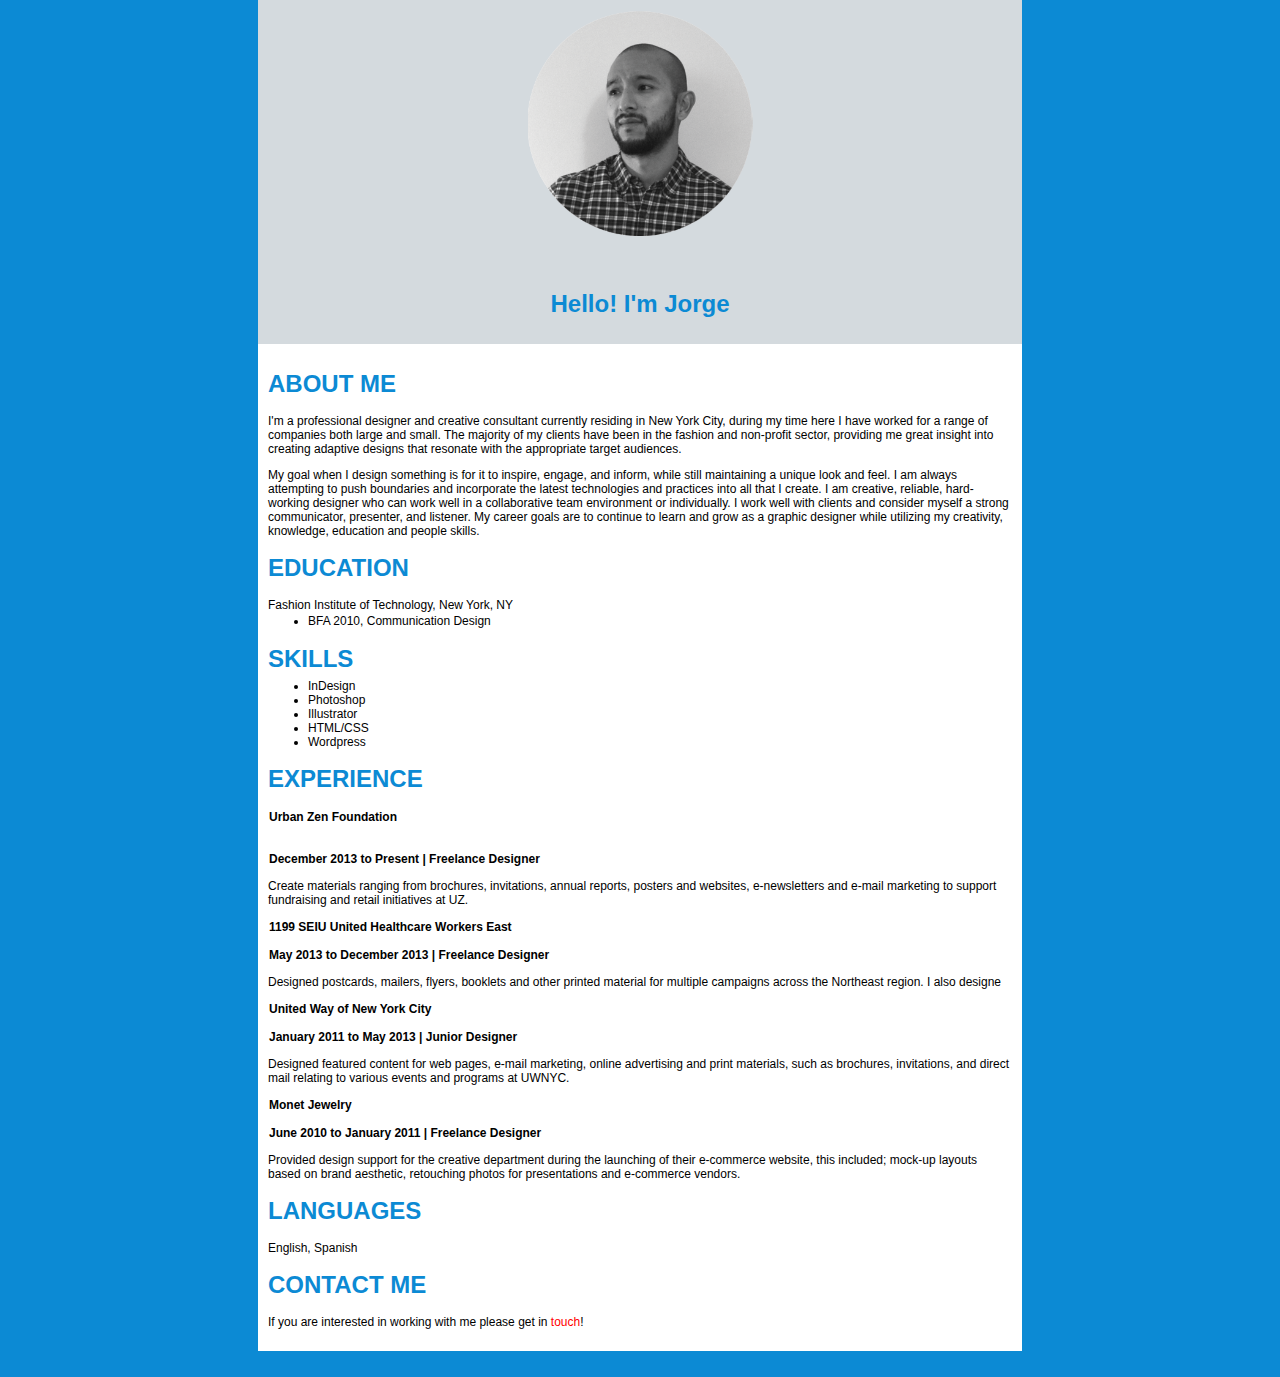
<file: GA/GA_0_About_Me/index.html>
<!DOCTYPE html>
<html>
<head>
	<link rel="stylesheet" type="text/css" href="css/main.css" />
	</head>
<title>Jorge Gutierrez</title>

<body>
  <div class="main-header"> 

  
  <img src ="img/selfie.png" height="300px" align="center"/>
  <h1>Hello! I'm Jorge</h1>
    </div>

  
<div id="main-content">
 
 
 
<h1>ABOUT ME</h1>
<p>I'm a professional designer and creative consultant currently residing in New York City, during my time here I have worked for a range of companies both large and small. The majority of my clients have been in the fashion and non-profit sector, providing me great insight into creating adaptive designs that resonate with the appropriate target audiences.</p>

<p>My goal when I design something is for it to inspire, engage, and inform, while still maintaining a unique look and feel. I am always attempting to push boundaries and incorporate the latest technologies and practices into all that I create. I am creative, reliable, hard-working designer who can work well in a collaborative team environment or individually. I work well with clients and consider myself a strong communicator, presenter, and listener. My career goals are to continue to learn and grow as a graphic designer while utilizing my creativity, knowledge, education and people skills.</p>

  

<h1>EDUCATION</h1>

<p>Fashion Institute of Technology, New York, NY</p>
<ul>
	<li>BFA 2010, Communication Design</li>
</ul>





<h1>SKILLS</h1>
<ul>
	<li>InDesign</li> 
		<li>Photoshop</li> 
<li>Illustrator</li> 
<li>HTML/CSS</li> 
<li>Wordpress</li> 
</ul>

<h1>EXPERIENCE</h1>
<h3>Urban Zen Foundation<h3>
	<h3>December 2013 to Present | Freelance Designer</h3>
	<p>Create materials ranging from brochures, invitations, annual 
reports, posters and websites, e-newsletters and e-mail 
marketing to support fundraising and retail initiatives at UZ.</p>

<h3>1199 SEIU United Healthcare Workers East</h3>
	<h3>May 2013 to December 2013 | Freelance Designer</h3>
	<p>Designed postcards, mailers, flyers, booklets and other 
printed material for multiple campaigns across the Northeast 
region. I also designe</p>

<h3>United Way of New York City</h3>
	<h3>January 2011 to May 2013 | Junior Designer</h3>
	<p>Designed featured content for web pages, e-mail marketing, 
online advertising and print materials, such as brochures, 
invitations, and direct mail relating to various events and 
programs at UWNYC.</p>

<h3>Monet Jewelry</h3>
	<h3>June 2010 to January 2011 | Freelance Designer</h3>
	<p>Provided design support for the creative department during 
the launching of their e-commerce website, this included; 
mock-up layouts based on brand aesthetic, retouching photos 
for presentations and e-commerce vendors.</p>


<h1>LANGUAGES</h1>
<p>English, Spanish</p>

<h1>CONTACT ME</h1>
<p>If you are interested in working with me please get in <a href="mailto:jorgeforpresidente@gmail.com">touch</a>! 

  </div>
  
    
</body>
</html>
</file>
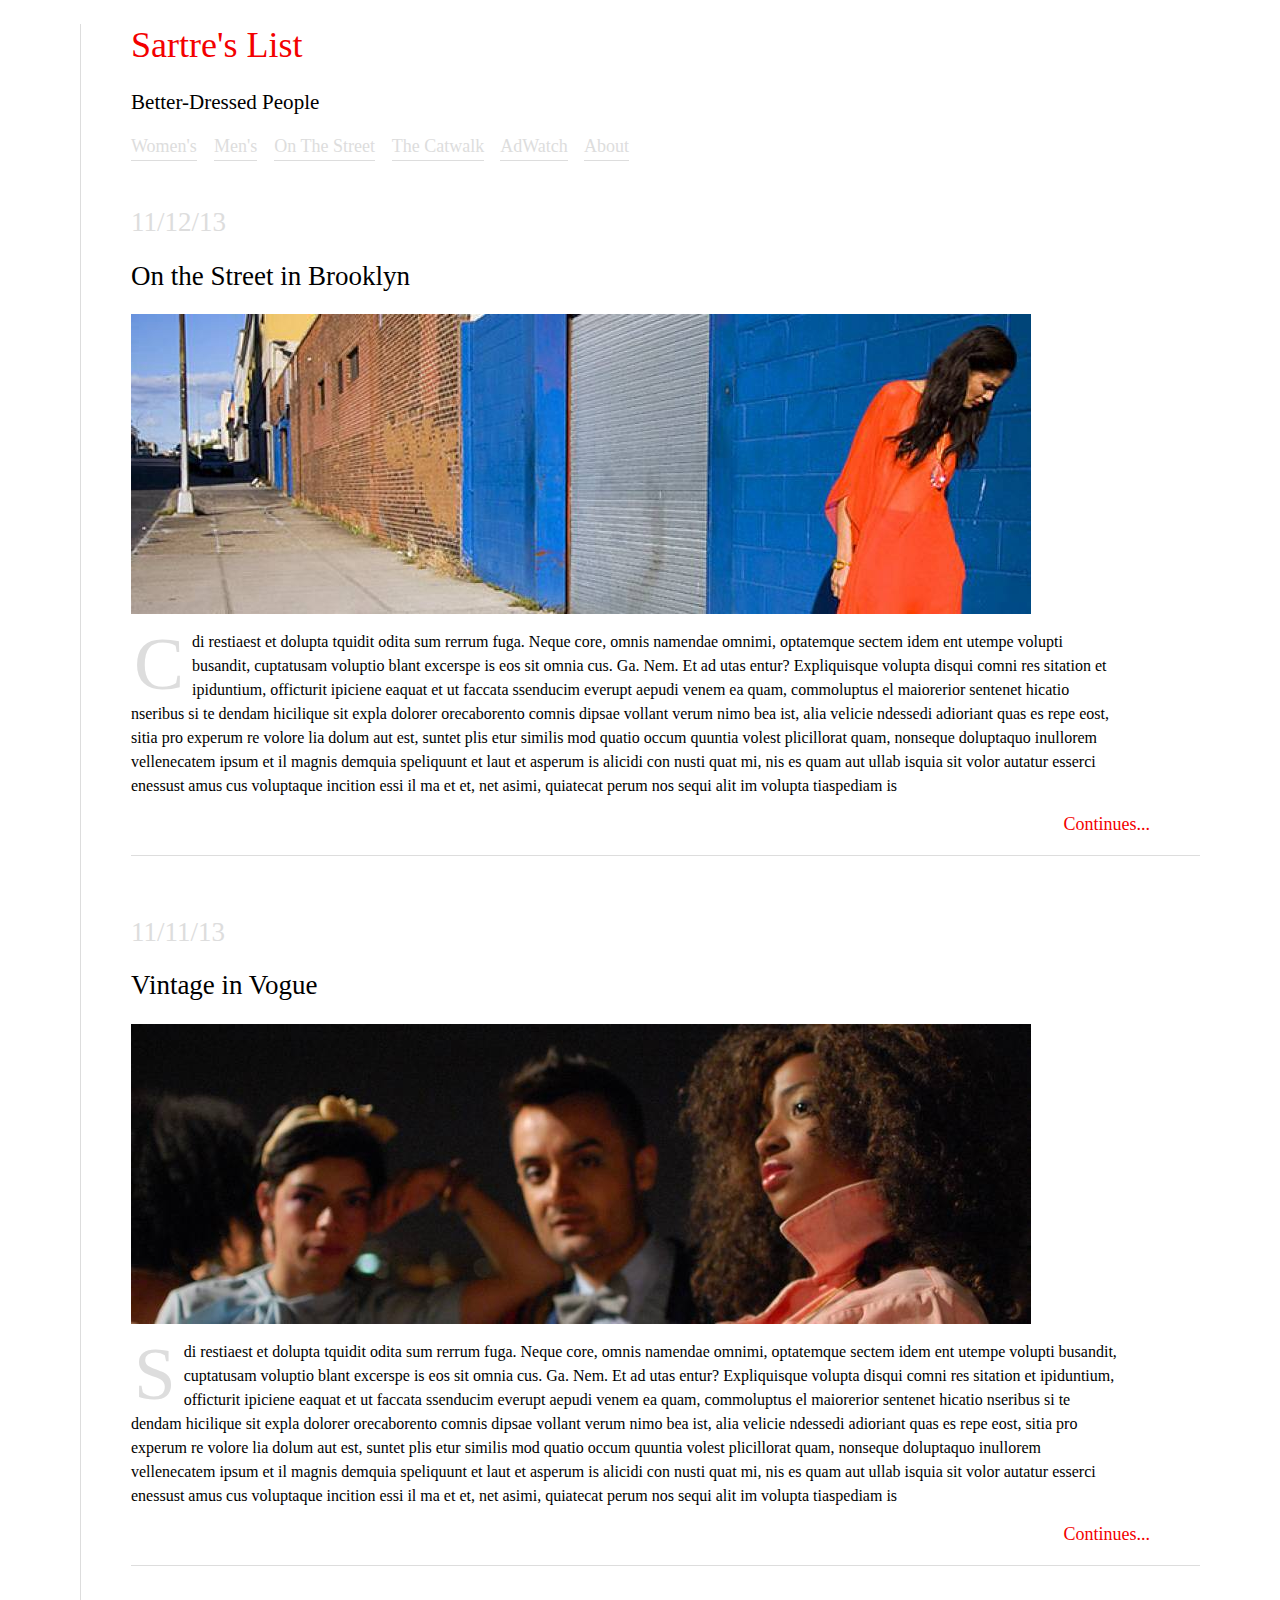
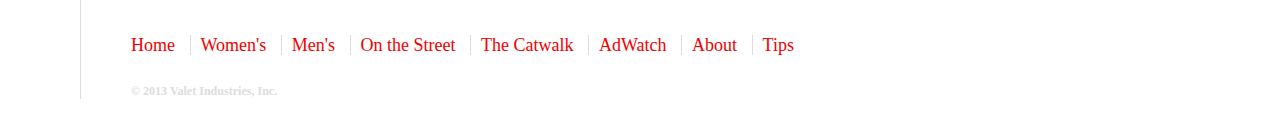
<file: GA/GA_1_Fashion_Blog/index.html>
<!DOCTYPE html>
<html>
<head>
	<link rel="stylesheet" type="text/css" href="css/main.css" />
	</head>
<title>Sartre's List</title>

<body>
   <div class="header">
      <h1 id="title"> Sartre's List</h1>
      <h3> Better-Dressed People</h3>
     <nav id="headernav">
       <a href="https://www.google.com"/> Women's</a>
         <a href="https://www.google.com"> Men's</a>
        <a href="https://www.google.com"> On The Street</a>
        <a href="https://www.google.com"> The Catwalk</a>
        <a href="https://www.google.com"> AdWatch</a>
        <a href="https://www.google.com"> About</a>
      </nav>
    </div>
    <div id="maincontent">
      <h2 class="faded">11/12/13</h2>
      <h2> On the Street in Brooklyn</h2>
      <div class="heroimage">
          <img src ="img/fashion_photo.jpeg"/>
     
 </div>
      
      <p>
    <span class="firstcharacter">C</span>di restiaest et dolupta tquidit odita sum rerrum fuga. Neque core, omnis namendae omnimi, optatemque sectem idem ent utempe volupti busandit, cuptatusam voluptio blant excerspe is eos sit omnia cus.
Ga. Nem. Et ad utas entur? Expliquisque volupta disqui comni res sitation et ipiduntium, officturit ipiciene eaquat et ut faccata ssenducim everupt aepudi venem ea quam, commoluptus el maiorerior sentenet hicatio nseribus si te dendam hicilique sit expla dolorer orecaborento comnis dipsae vollant verum nimo bea ist, alia velicie ndessedi adioriant quas es repe eost, sitia pro experum re volore lia dolum aut est, suntet plis etur similis mod quatio occum quuntia volest plicillorat quam, nonseque doluptaquo inullorem vellenecatem ipsum et il magnis demquia speliquunt et laut et asperum is alicidi con nusti quat mi, nis es quam aut ullab isquia sit volor autatur esserci enessust amus cus voluptaque incition essi il ma et et, net asimi, quiatecat perum nos sequi alit im volupta tiaspediam is</p>
      </div>
   <div>
      <a href="https://www.google.com" id="continues">Continues...</a>
      </div>
    
  <div>
  <hr>
</div>
 <h2 class="faded">11/11/13</h2>
      <h2> Vintage in Vogue</h2>
 <div class="heroimage">
          <img src ="img/fashion_photo2.jpeg"/>
     
 </div>
 <div>
      <p>
    <span class="firstcharacter">S</span>di restiaest et dolupta tquidit odita sum rerrum fuga. Neque core, omnis namendae omnimi, optatemque sectem idem ent utempe volupti busandit, cuptatusam voluptio blant excerspe is eos sit omnia cus.
Ga. Nem. Et ad utas entur? Expliquisque volupta disqui comni res sitation et ipiduntium, officturit ipiciene eaquat et ut faccata ssenducim everupt aepudi venem ea quam, commoluptus el maiorerior sentenet hicatio nseribus si te dendam hicilique sit expla dolorer orecaborento comnis dipsae vollant verum nimo bea ist, alia velicie ndessedi adioriant quas es repe eost, sitia pro experum re volore lia dolum aut est, suntet plis etur similis mod quatio occum quuntia volest plicillorat quam, nonseque doluptaquo inullorem vellenecatem ipsum et il magnis demquia speliquunt et laut et asperum is alicidi con nusti quat mi, nis es quam aut ullab isquia sit volor autatur esserci enessust amus cus voluptaque incition essi il ma et et, net asimi, quiatecat perum nos sequi alit im volupta tiaspediam is</p>
      </div>
   <div>
      <a href="https://www.google.com" id="continues">Continues...</a>
      </div>
   
  <div>
  <hr>
</div>
      <div class="footer">
<ul>
<li><a href="https://www.google.com">Home</a></li>
  <li class="divider-vertical-second-menu"></li>
<li><a href="https://www.google.com">Women's</a></li>
   <li class="divider-vertical-second-menu"></li>
<li><a href="https://www.google.com">Men's</a></li>
   <li class="divider-vertical-second-menu"></li>
<li><a href="https://www.google.com">On the Street</a></li>
   <li class="divider-vertical-second-menu"></li>
  <li><a href="https://www.google.com">The Catwalk</a></li>
   <li class="divider-vertical-second-menu"></li>
  <li><a href="https://www.google.com">AdWatch</a></li>
   <li class="divider-vertical-second-menu"></li>
  <li><a href="https://www.google.com">About</a></li>
   <li class="divider-vertical-second-menu"></li>
  <li><a href="">Tips</a></li>
 </ul>
</div>
<div>
<h6>&copy; 2013 Valet Industries, Inc.</h6>
</div>

    </body>
</html>
</file>
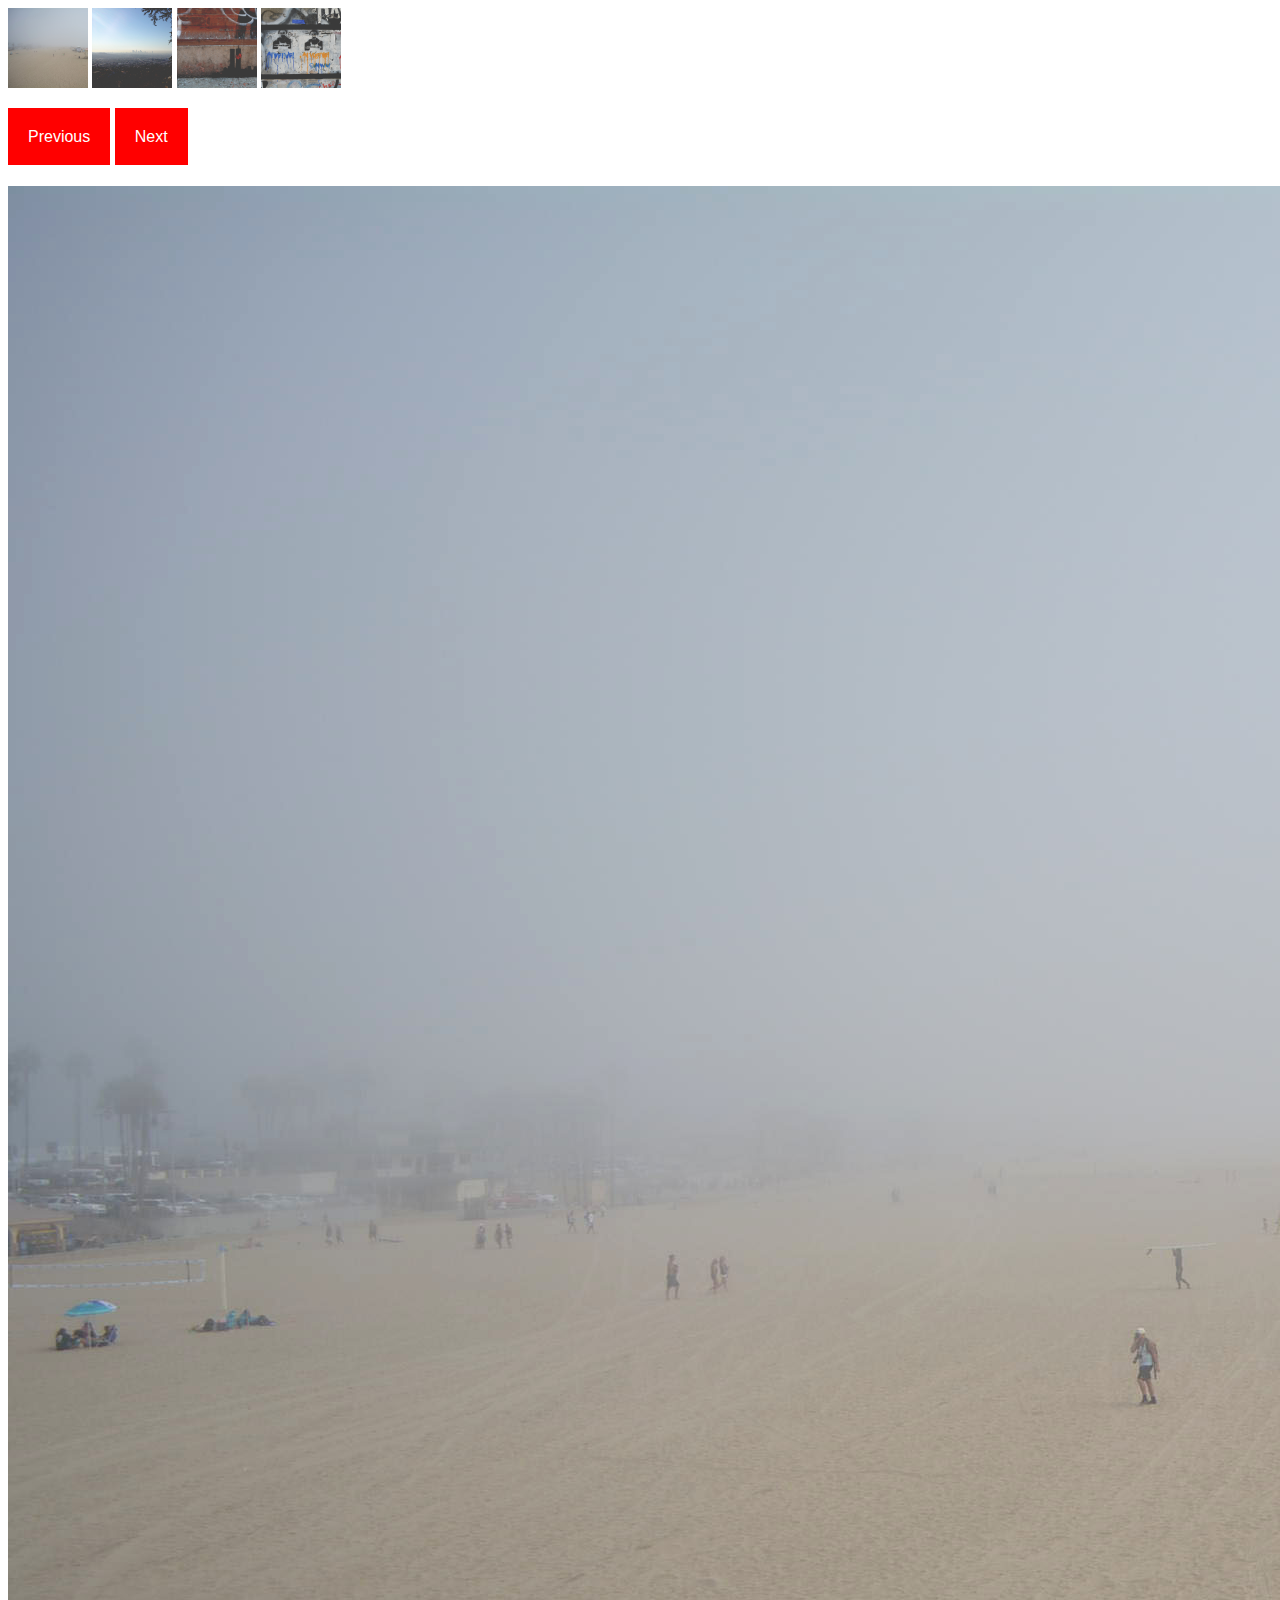
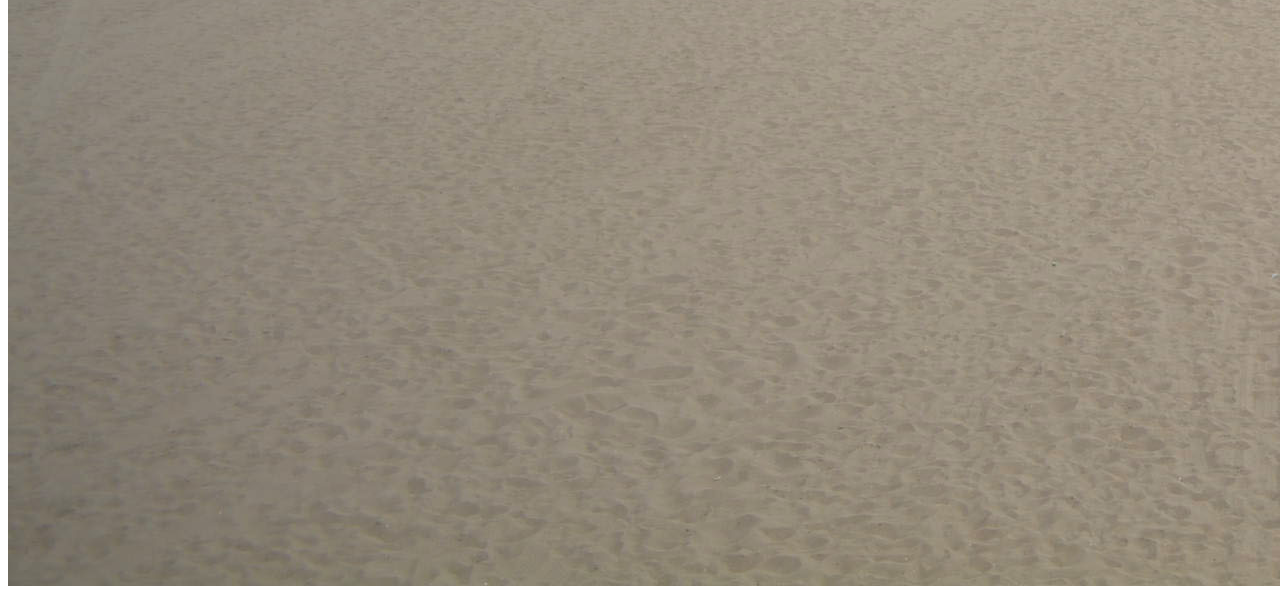
<file: GA/GA_3_Slideshow/index.html>
<!DOCTYPE html>
<html>
<head>
	<link rel="stylesheet" type="text/css" href="css/main.css" />
	<script type="text/javascript" src="js/application.js"></script>
	<title>Slideshow</title>
</head>
<body>
	<div id="slides">
		<div class="slide" onclick="changePicture(0)"><img src="img/photo_1.jpg"/></div>
		<div class="slide" onclick="changePicture(1)"><img src="img/photo_2.jpg"/></div>
		<div class="slide" onclick="changePicture(2)"><img src="img/photo_3.jpg"/></div>
		<div class="slide" onclick="changePicture(3)"><img src="img/photo_4.jpg"/></div>
	</div>
	<div id="controls">
		<span id="prevButton" onclick="prevImage()" class="button">Previous</span>
		<span id="nextButton" onclick="nextImage()" class="button">Next</span>
	</div>
	<div id="mainSlide">
		<img id="mainImage" src="img/photo_1.jpg"/></div>
	</div>		
</body>
</html>
</file>
<file: GA/GA_0_About_Me/css/main.css>
body {
  background-color: #0c8ad4;
}

p {
  color: black;
  font-family: Helvetica;
  font-size: 12px;
  
}

h1 {
  font-family: Helvetica;
  font-size: 24px;
  font-weight: bold;
  color: #0c8ad4;
  
}

h2 {
  font-size: 24px;
  color: #0c8ad4;
}

h3 {
 font-family: Helvetica;
  font-size: 12px;
  margin-top: 5px;
  padding: 1px;
}



a {
  color: red;
  text-decoration: none;
}

li {
  font-family: Helvetica;
  font-size: 12px;
}

ul {
  margin-top: -10px;
}



.main-header {
  background-color: #d4dade;
  font-family: Helvetica;
  margin-top: -34px;
  margin-bottom: 0px; 
  margin-left: 250px;
  margin-right: 250px; 
  padding-bottom: 10px;
  text-align: center;
}


.content {
  text-align: left;
  background-color: white;
}

#main-content {
  padding: 10px;
  background-color: white;
  text-align: left; 
  margin-left: 250px;
  margin-right: 250px;
}
</file>
<file: GA/GA_1_Fashion_Blog/css/main.css>
body{
  font-family: 'lato', sans-serid;
  font-size: 18px;
  margin-left: 80px;
  margin-right: 80px;
  padding-left: 50px;
  border-left: 1px solid #dddddd;
  
}

h2{
  color: dark grey;
  font-weight: normal;
  margin-top: 10px;
}

h3 {
  font-weight: normal;
}

h6 {
  color: #dddddd;
}

p{
  font-size: 16px;
  line-height: 1.5em;
  padding-right: 80px;  
   
}

li {
    display: inline;
   padding: 0;
  }

ul{
  padding: 0;
}
 
a {
text-decoration: none;
    color: #f30000;
 }

hr {
   display: block;
   position: relative;
   padding: 0px;
  padding-bottom: 50px;
   margin: 8px auto;
   height: 0;
   width: 100%;
   max-height: 0;
   font-size: 1px;
   line-height: 0;
   clear: both;
   border: none;
   border-top: 1px solid #dddddd;
   border-bottom: 1px solid #ffffff;
}



#title{
  color: #f30000;
  font-weight: normal;
}
#maincontent {
  margin-top: 50px;
}


#headernav a {
  
  padding-bottom: .2em;
  margin-right: .7em;
  color: #dddddd;
  font-size: 1em;
  text-decoration: none;
  border-bottom: 1px solid #dddddd;
}



#continues{
  float: right; 
  color: #f30000;
  text-decoration: none;
  padding-bottom: 20px;
  padding-right: 50px;  
}

.heroimage{
  height: 300px;
  width: 900px;
  
}

.faded{
  color: #dddddd;
  
}

.firstcharacter{
  float: left; 
  color: #dddddd; 
  font-size: 75px; 
  line-height: 60px; 
  padding-top: 4px; 
  padding-right: 8px; 
  padding-left: 3px; 
}


.divider-vertical-second-menu{
   margin: 0 10px;
   border-right: 1px solid #dddddd;
  
}
</file>
<file: GA/GA_3_Slideshow/css/main.css>
body {
	font-family: helvetica;
	color: white;
}

#mainImage img {
	width: 600px;
	height: 600px;
}

#mainSlide {
	width:100px; 
	height:600px;
}

#slides {
	width: 100%;
	height: 80px;
	padding-bottom: 40px;
}

#controls {
	position: relative;
	bottom: 0px;
	padding-bottom: 40px;
}

.slide {
	display: inline-block;
	width: 80px;
	height:80px;
	border: 2px solid white;
	cursor: pointer;
	overflow: hidden;
	border: 1px white;
}

.slide:hover {
	opacity: .7;
}

.slide img {
	height: 80px;
}

.button {
	background-color: red;
	padding: 20px;
	border:  1px sol white;
	cursor: pointer;
}

.button:hover {
	opacity: .7;
}
</file>
